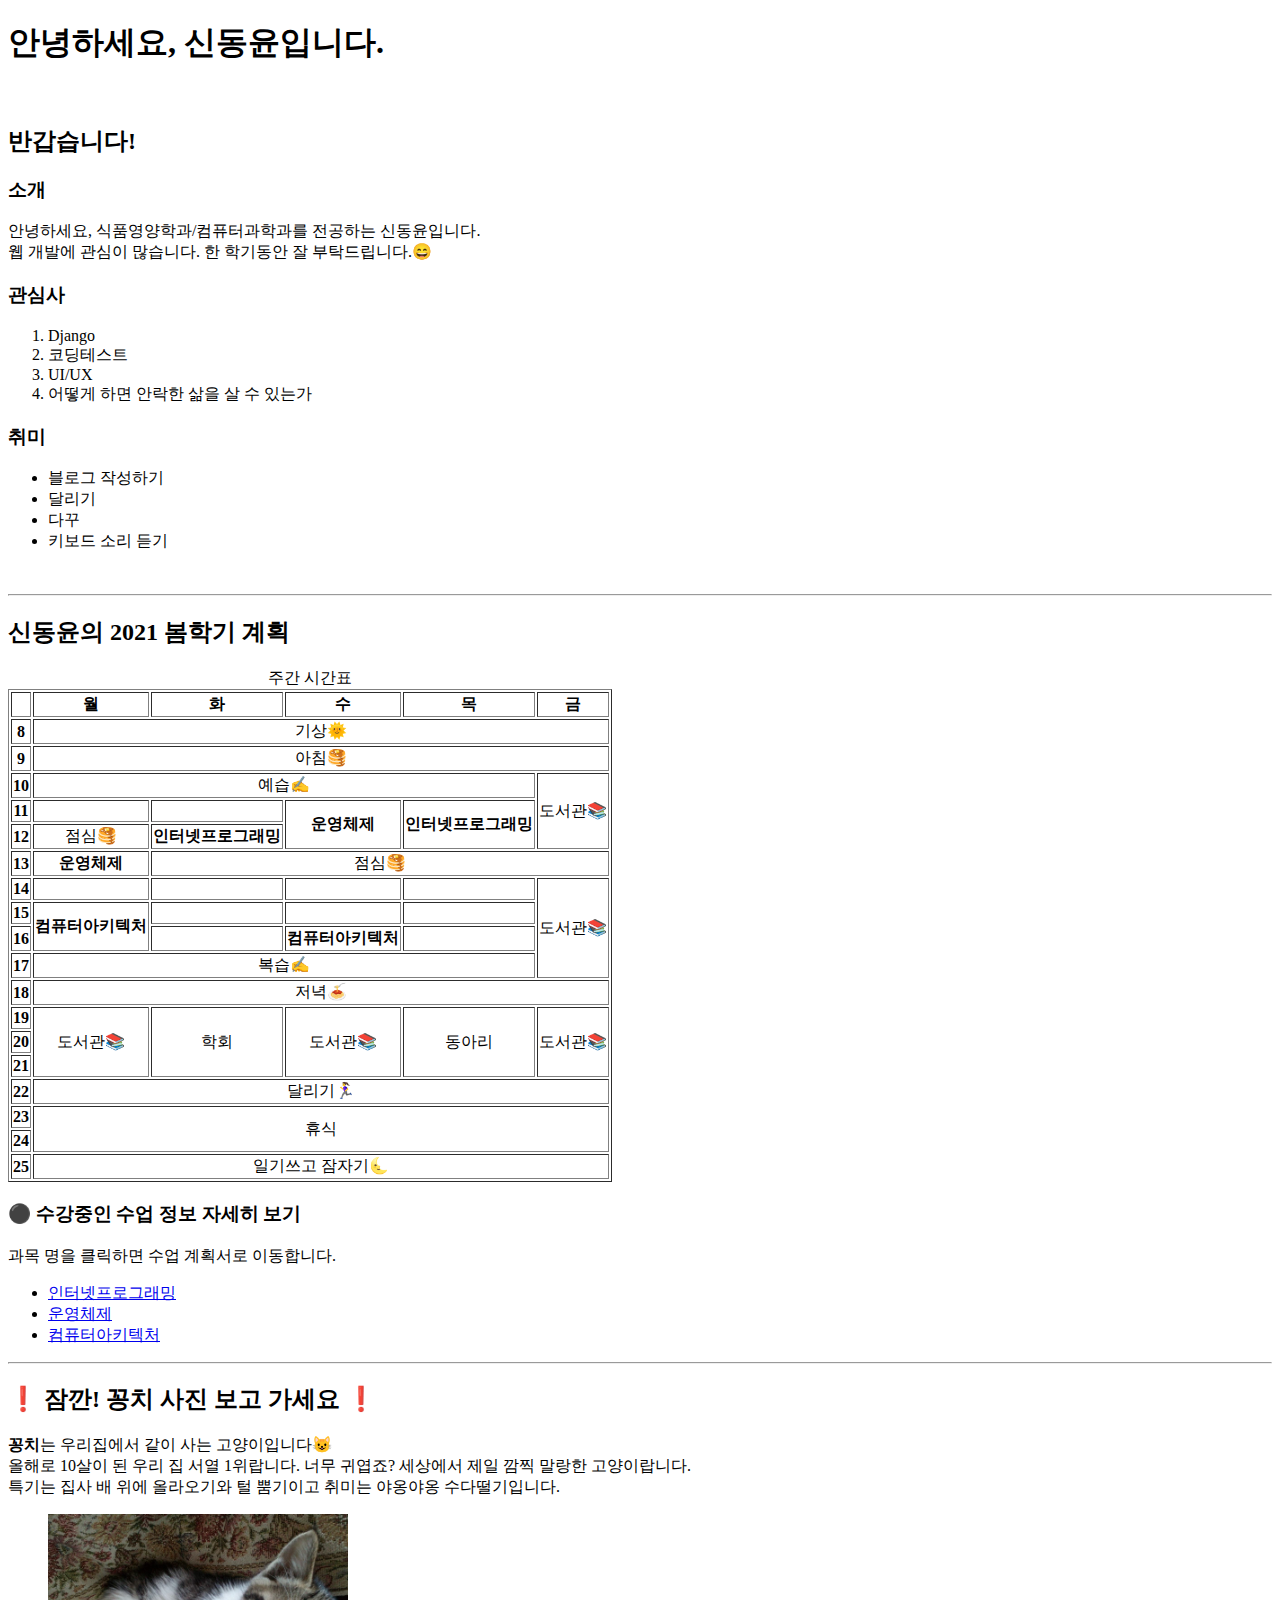
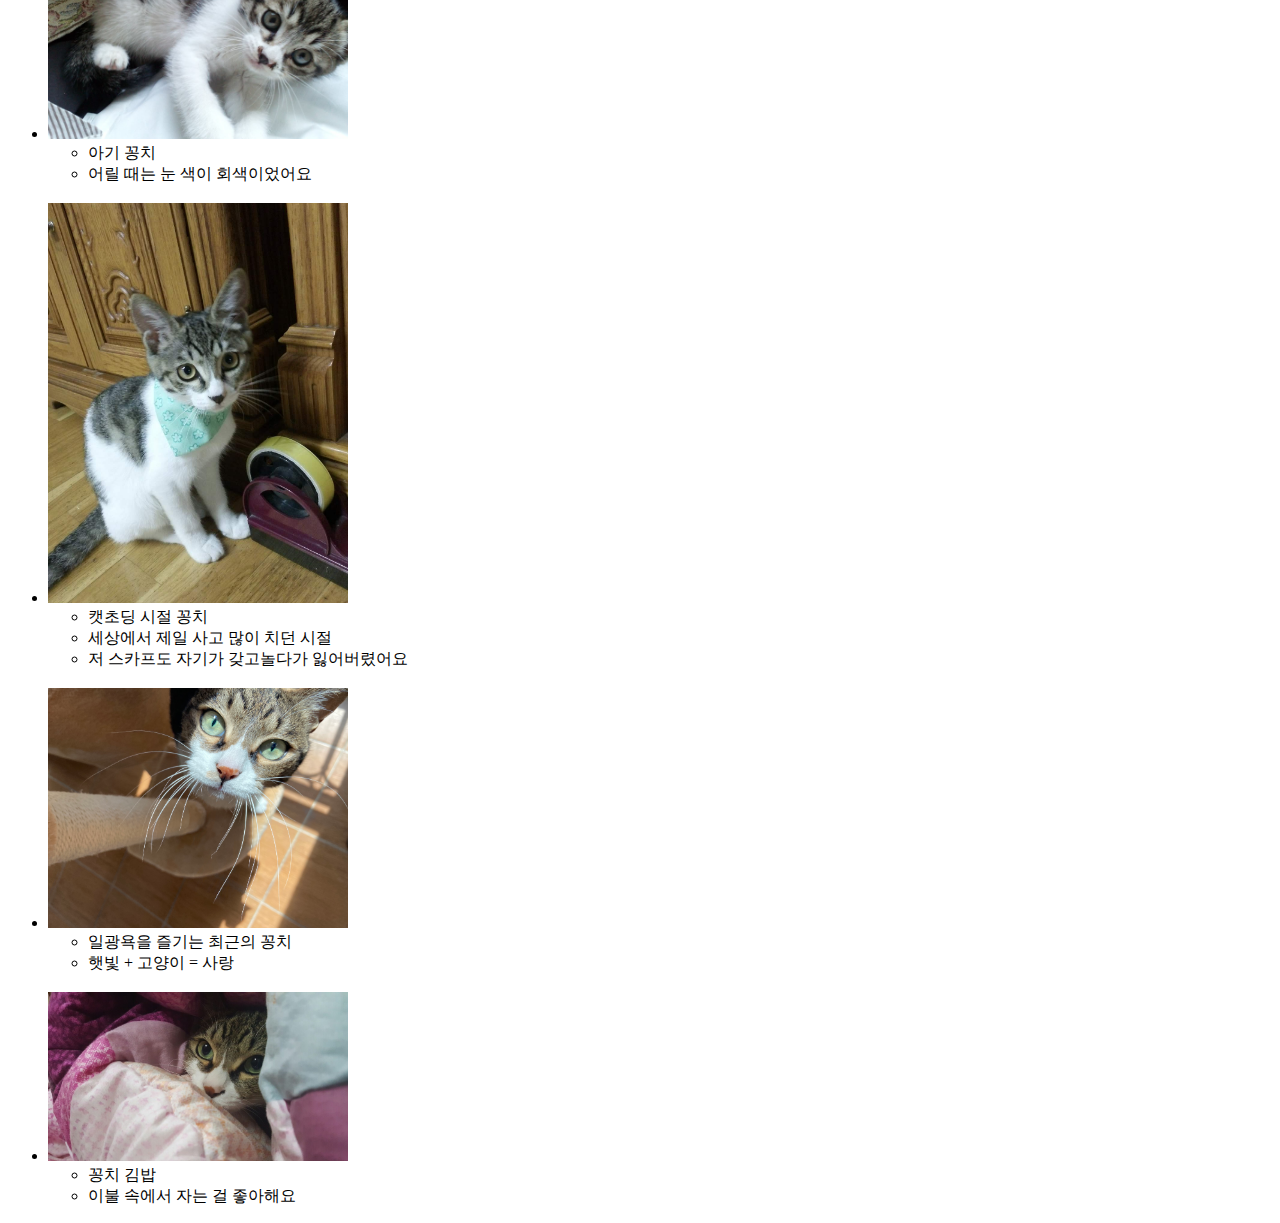
<file: LAB1/index.html>
<!DOCTYPE html>
<html lang="en">

<head>
    <meta charset="UTF-8">
    <title>자기소개</title>
</head>

<body>
    <h1>안녕하세요, 신동윤입니다.</h1>
    <br>

    <h2>반갑습니다!</h2>
    <h3>소개</h3>
    <p>안녕하세요, 식품영양학과/컴퓨터과학과를 전공하는 신동윤입니다.<br>
        웹 개발에 관심이 많습니다. 한 학기동안 잘 부탁드립니다.😄</p>

    <h3>관심사</h3>
    <ol>
        <li>Django</li>
        <li>코딩테스트</li>
        <li>UI/UX</li>
        <li>어떻게 하면 안락한 삶을 살 수 있는가</li>
    </ol>

    <h3>취미</h3>
    <ul>
        <li>블로그 작성하기</li>
        <li>달리기</li>
        <li>다꾸</li>
        <li>키보드 소리 듣기</li>
    </ul>
    <br>
    
    <hr>
    <h2>신동윤의 2021 봄학기 계획</h2>

    <table border="1" style="text-align: center;">
        <caption>주간 시간표</caption>

        <thead>
            <tr>
                <th></th>
                <th>월</th>
                <th>화</th>
                <th>수</th>
                <th>목</th>
                <th>금</th>
            </tr>
        </thead>

        <tbody>
            <tr>
                <th>8</th>
                <td colspan="5">기상🌞</td>
            </tr>
            
            <tr>
                <th>9</th>
                <td colspan="5">아침🥞</td>
            </tr>

            <tr>
                <th>10</th>
                <td colspan="4">예습✍</td>
                <td rowspan="3">도서관📚</td>
            </tr>

            <tr>
                <th>11</th>
                <td></td>
                <td></td>
                <td rowspan="2"><strong>운영체제</strong></td>
                <td rowspan="2"><strong>인터넷프로그래밍</strong></td>
            </tr>

            <tr>
                <th>12</th>
                <td>점심🥞</td>
                <td><strong>인터넷프로그래밍</strong></td>
            </tr>

            <tr>
                <th>13</th>
                <td><strong>운영체제</strong></td>
                <td colspan="4">점심🥞</td>
            </tr>

            <tr>
                <th>14</th>
                <td></td>
                <td></td>
                <td></td>
                <td></td>
                <td rowspan="4">도서관📚</td>
            </tr>

            <tr>
                <th>15</th>
                <td rowspan="2"><strong>컴퓨터아키텍처</strong></td>
                <td></td>
                <td></td>
                <td></td>
            </tr>

            <tr>
                <th>16</th>
                <td></td>
                <td><strong>컴퓨터아키텍처</strong></td>
                <td></td>
            </tr>

            <tr>
                <th>17</th>
                <td colspan="4">복습✍</td>
            </tr>

            <tr>
                <th>18</th>
                <td colspan="5">저녁🍝</td>
            </tr>

            <tr>
                <th>19</th>
                <td rowspan="3">도서관📚</td>
                <td rowspan="3">학회</td>
                <td rowspan="3">도서관📚</td>
                <td rowspan="3">동아리</td>
                <td rowspan="3">도서관📚</td>
            </tr>

            <tr>
                <th>20</th>
            </tr>

            <tr>
                <th>21</th>
            </tr>

            <tr>
                <th>22</th>
                <td colspan="5">달리기🏃‍♀️</td>
            </tr>

            <tr>
                <th>23</th>
                <td colspan="5" rowspan="2">휴식</td>
            </tr>

            <tr>
                <th>24</th>
                
            </tr>

            <tr>
                <th>25</th>
                <td colspan="5">일기쓰고 잠자기🌜</td>
            </tr>
        </tbody>
    </table>

    <h3>⚫ 수강중인 수업 정보 자세히 보기</h3>
    <p>과목 명을 클릭하면 수업 계획서로 이동합니다.</p>
    <ul>
        <li>
            <a href="http://ysweb.yonsei.ac.kr:8888/curri120601/curri_pop2.jsp?&hakno=CSI2109&bb=01&sbb=00&domain=H1&startyy=2021&hakgi=1&ohak=04204">
                인터넷프로그래밍
            </a>
        </li>
        <li>
            <a href="http://ysweb.yonsei.ac.kr:8888/curri120601/curri_pop2.jsp?&hakno=CSI3101&bb=01&sbb=00&domain=H1&startyy=2021&hakgi=1&ohak=04204">
                운영체제
            </a>
        </li>
        <li>
            <a href="http://ysweb.yonsei.ac.kr:8888/curri120601/curri_pop2.jsp?&hakno=CSI3102&bb=02&sbb=00&domain=H1&startyy=2021&hakgi=1&ohak=04204">
                컴퓨터아키텍처
            </a>
        </li>
    </ul>
    <hr>

    <h2>❗ 잠깐! 꽁치 사진 보고 가세요 ❗</h2>
    <p>
        <strong>꽁치</strong>는 우리집에서 같이 사는 고양이입니다😺
        <br>
        올해로 10살이 된 우리 집 서열 1위랍니다. 너무 귀엽죠? 세상에서 제일 깜찍 말랑한 고양이랍니다.
        <br>특기는 집사 배 위에 올라오기와 털 뿜기이고 취미는 야옹야옹 수다떨기입니다.
    </p>
    <ul>
        <li>
            <img src="./chi_baby.jpg" alt="baby cat" width="300px" height="224.887px">
            <ul>
                <li>아기 꽁치</li>
                <li>어릴 때는 눈 색이 회색이었어요</li>
            </ul>
        </li>
        <br>
        <li>
            <img src="./chi_scarf.jpg" alt="cat with scarf" width="300px" height="400.2px">
            <ul>
                <li>캣초딩 시절 꽁치</li>
                <li>세상에서 제일 사고 많이 치던 시절</li>
                <li>저 스카프도 자기가 갖고놀다가 잃어버렸어요</li>
            </ul>
        </li>
        <br>
        <li>
            <img src="./chi_gorg.jpg" alt="gorgeous cat" width="300px" height="240px">
            <ul>
                <li>일광욕을 즐기는 최근의 꽁치</li>
                <li>햇빛 + 고양이 = 사랑</li>
            </ul>
        </li>
        <br>
        <li>
            <img src="./chi_blanket.jpg" alt="cat with blanket" width="300px" height="168.75px">
            <ul>
                <li>꽁치 김밥</li>
                <li>이불 속에서 자는 걸 좋아해요</li>
            </ul>
        </li>
    </ul>

</body>

</html>
</file>
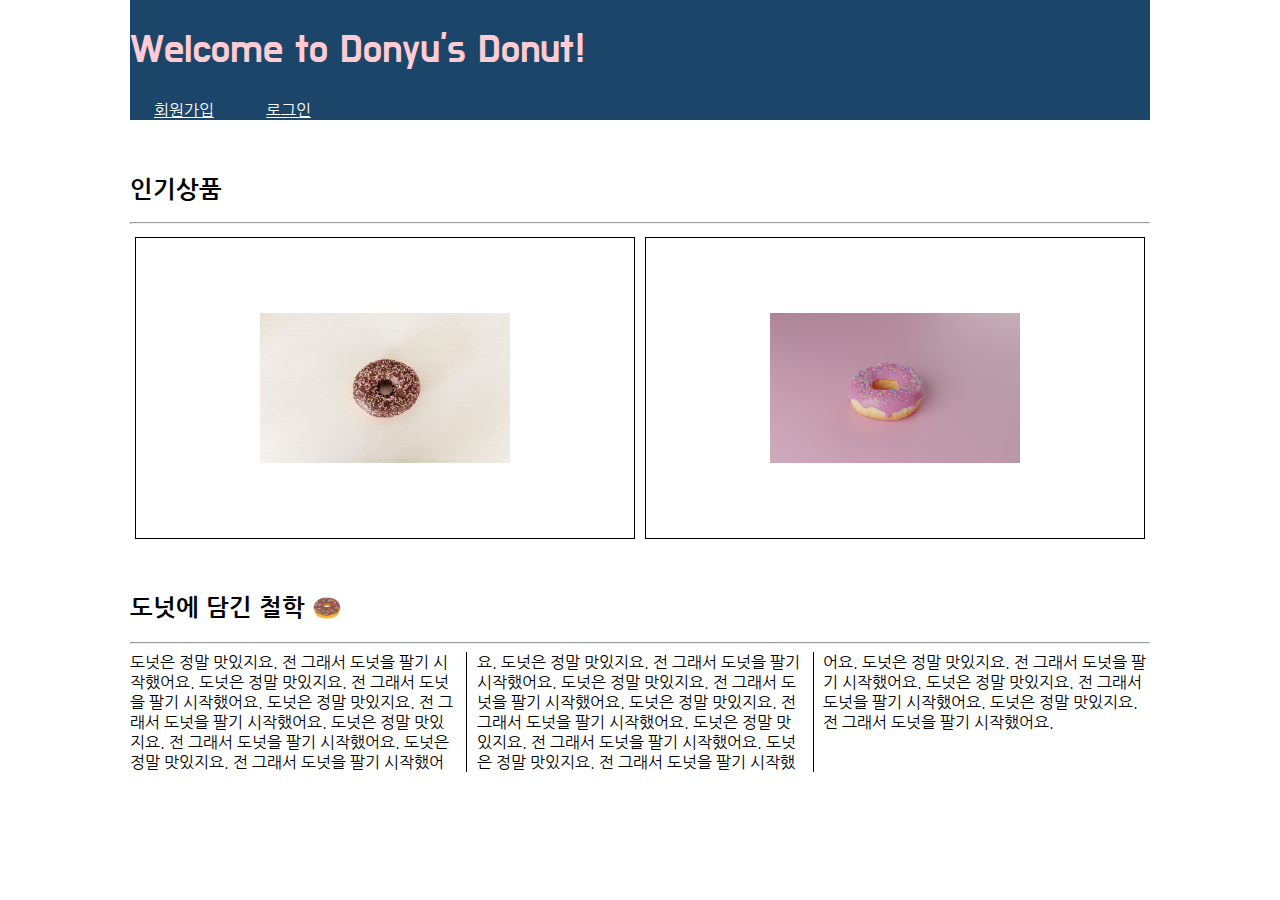
<file: LAB3/index.html>
<!DOCTYPE html>
<html lang="ko">

<head>
    <meta charset="UTF-8">
    <title>Donyu's Donut</title>
    <link rel="stylesheet" type="text/css" href="main.css">
</head>

<body>
    <header>
        <p id="index-header-p">Welcome to Donyu's Donut!</p>
    </header>
    <nav>
        <a href="signup.html" class="menu-item">회원가입</a>
        <a href="login.html" class="menu-item">로그인</a>
    </nav>

    <div id="index-content">
        <h2>인기상품</h2>
        <hr>

        <div id="transition-container">
            <div class="transition-box">
                <img src="./chocolate.jpg" alt="chocolate donut">
            </div>
            <div class="transition-box">
                <img src="./birthday.jpg" alt="chocolate donut">
            </div>
        </div>

        <article id="multicolumn-container">
            <h2>도넛에 담긴 철학 🍩</h2>
            <hr>
            <section id="multicolumn-layout">
                도넛은 정말 맛있지요. 전 그래서 도넛을 팔기 시작했어요.
                도넛은 정말 맛있지요. 전 그래서 도넛을 팔기 시작했어요.
                도넛은 정말 맛있지요. 전 그래서 도넛을 팔기 시작했어요.
                도넛은 정말 맛있지요. 전 그래서 도넛을 팔기 시작했어요.
                도넛은 정말 맛있지요. 전 그래서 도넛을 팔기 시작했어요.
                도넛은 정말 맛있지요. 전 그래서 도넛을 팔기 시작했어요.
                도넛은 정말 맛있지요. 전 그래서 도넛을 팔기 시작했어요.
                도넛은 정말 맛있지요. 전 그래서 도넛을 팔기 시작했어요.
                도넛은 정말 맛있지요. 전 그래서 도넛을 팔기 시작했어요.
                도넛은 정말 맛있지요. 전 그래서 도넛을 팔기 시작했어요.
                도넛은 정말 맛있지요. 전 그래서 도넛을 팔기 시작했어요.
                도넛은 정말 맛있지요. 전 그래서 도넛을 팔기 시작했어요.
                도넛은 정말 맛있지요. 전 그래서 도넛을 팔기 시작했어요.

            </section>
        </article>
    </div>
</body>

</html>
</file>
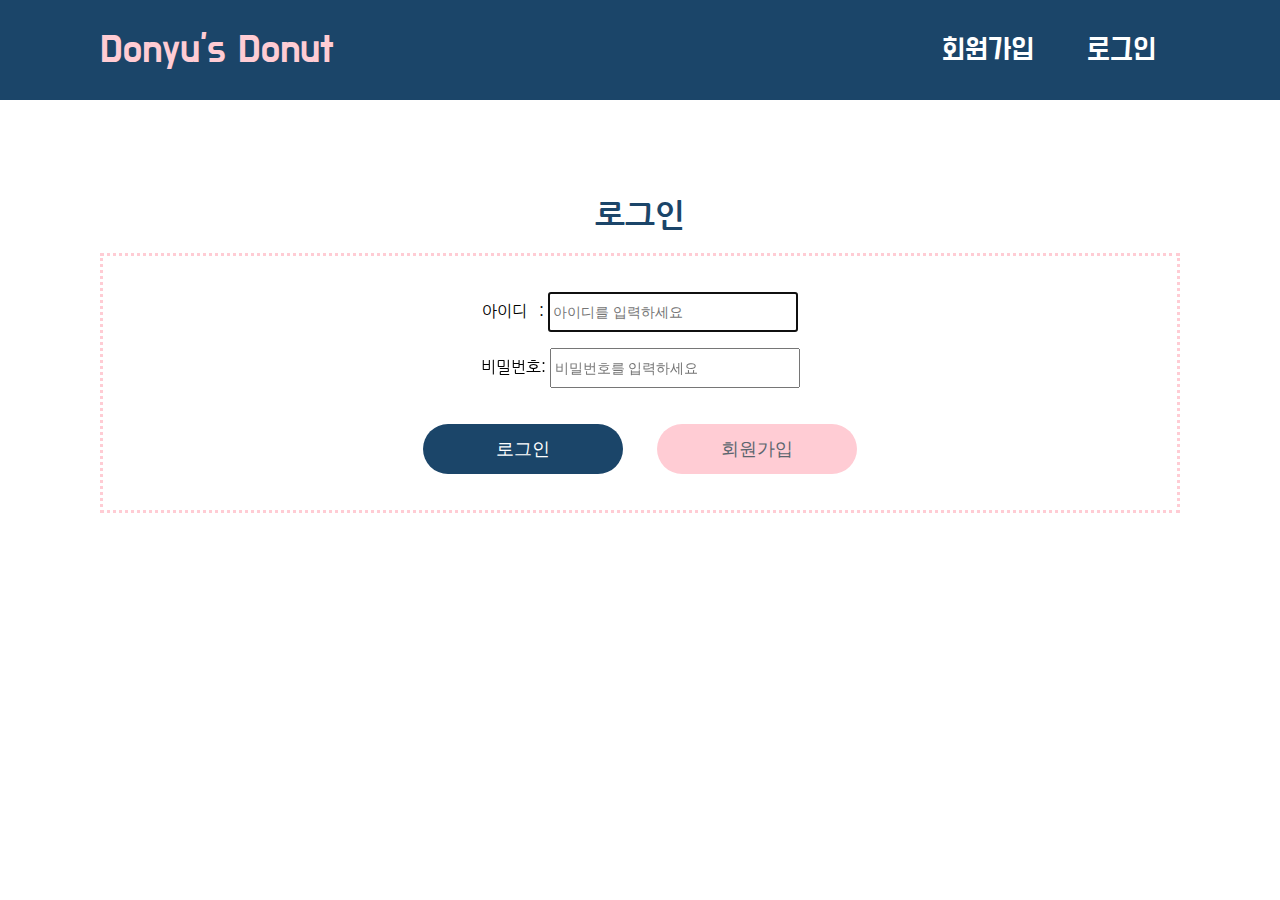
<file: LAB2/login.html>
<!DOCTYPE html>
<html lang="ko">

<head>
    <meta charset="UTF-8">
    <title>Donyu's Donut: login</title>
    <link rel="stylesheet" type="text/css" href="main.css">
</head>

<body>
    <header>
        <p>Donyu's Donut</p>
        <div id="menu">
            <a href="signup.html" class="menu-item">회원가입</a>
            <a href="login.html" class="menu-item">로그인</a>
        </div>
    </header>

    <div id="content" class="login-content">
        <h1>로그인</h1>
        <form action="">
            <p>
                <label for="id">아이디&nbsp;&nbsp;&nbsp;: </label>
                <input type="text" placeholder="아이디를 입력하세요" autofocus id="id" name="id" required autocomplete="off">
            </p>
            <p>
                <label for="pw1">비밀번호: </label>
                <input type="password" placeholder="비밀번호를 입력하세요" id="pw1" name="pw1" required>
            </p>
            <p>
                <input type="submit" value="로그인" id="submit">
                <a href="signup.html"><input type="button" value="회원가입" id="signup-btn"></a>
            </p>
        </form>
    </div>


</body>

</html>
</file>
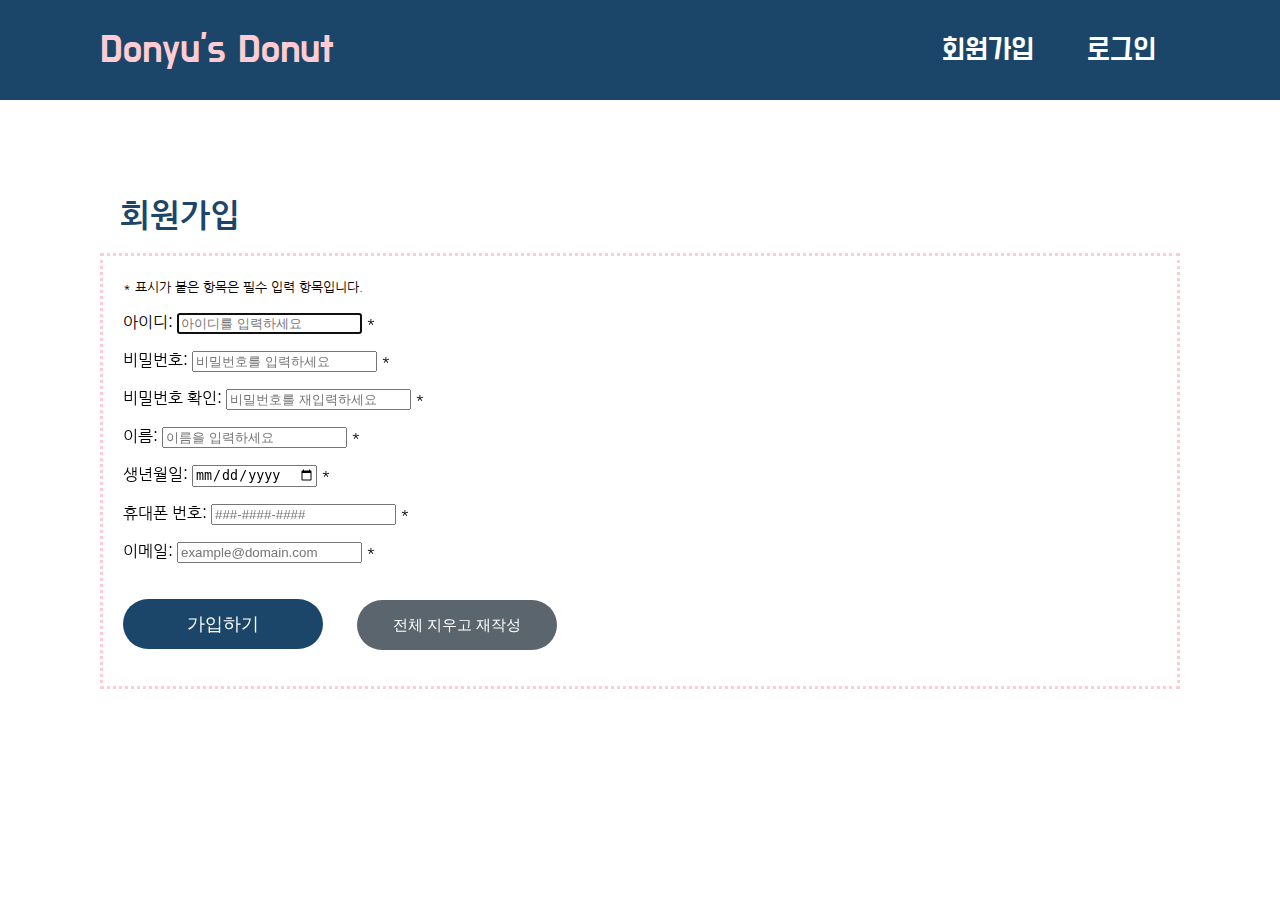
<file: LAB2/signup.html>
<!DOCTYPE html>
<html lang="ko">

<head>
    <meta charset="UTF-8">
    <title>Donyu's Donut: signup</title>
    <link rel="stylesheet" type="text/css" href="main.css">
</head>

<body>
    <header>
        <p>Donyu's Donut</p>
        <div id="menu">
            <a href="signup.html" class="menu-item">회원가입</a>
            <a href="login.html" class="menu-item">로그인</a>
        </div>
    </header>

    <div id="content">
        <h1>회원가입</h1>
        <form action="">
            <small>* 표시가 붙은 항목은 필수 입력 항목입니다.</small>
            <p>
                <label for="id">아이디: </label>
                <input type="text" placeholder="아이디를 입력하세요" autofocus id="id" name="id" required autocomplete="off"> *
            </p>
            <p>
                <label for="pw1">비밀번호: </label>
                <input type="password" placeholder="비밀번호를 입력하세요" id="pw1" name="pw1" required> *
            </p>
            <p>
                <label for="pw2">비밀번호 확인: </label>
                <input type="password" placeholder="비밀번호를 재입력하세요" id="pw2" name="pw2" required> *
            </p>
            <p>
                <label for="name">이름: </label>
                <input type="text" placeholder="이름을 입력하세요" id="name" name="name" required autocomplete="off"> *
            </p>
            <p>
                <label for="birth">생년월일: </label>
                <input type="date" id="birth" name="birth" required> *
            </p>
            <p>
                <label for="phone">휴대폰 번호: </label>
                <input type="tel" placeholder="###-####-####" pattern="\d{3}-\d{4}-\d{4}" id="phone" name="phone"
                    required autocomplete="on"> *
            </p>
            <p>
                <label for="email">이메일: </label>
                <input type="email" placeholder="example@domain.com" id="email" name="email" required autocomplete="on">
                *
            </p>
            <p>
                <input type="submit" value="가입하기" id="submit">
                <input type="reset" value="전체 지우고 재작성" id="reset">
            </p>
        </form>
    </div>


</body>

</html>
</file>
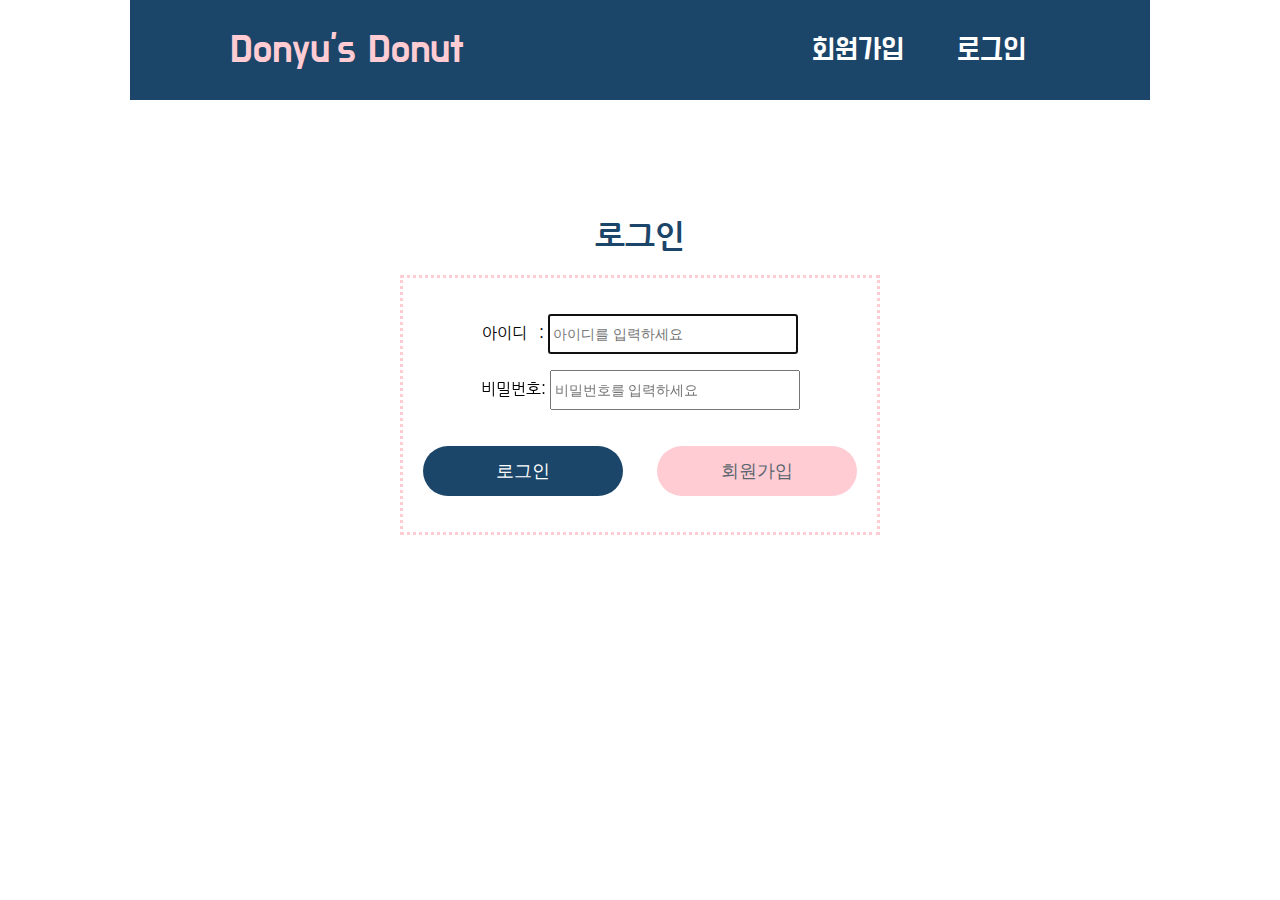
<file: LAB3/login.html>
<!DOCTYPE html>
<html lang="ko">

<head>
    <meta charset="UTF-8">
    <title>Donyu's Donut: login</title>
    <link rel="stylesheet" type="text/css" href="main.css">
</head>

<body>
    <header>
        <a href="index.html"><p>Donyu's Donut</p></a>
        <div id="menu">
            <a href="signup.html" class="menu-item">회원가입</a>
            <a href="login.html" class="menu-item">로그인</a>
        </div>
    </header>

    <div id="content" class="login-content">
        <h1>로그인</h1>
        <form action="">
            <p>
                <label for="id">아이디&nbsp;&nbsp;&nbsp;: </label>
                <input type="text" placeholder="아이디를 입력하세요" autofocus id="id" name="id" required autocomplete="off">
            </p>
            <p>
                <label for="pw1">비밀번호: </label>
                <input type="password" placeholder="비밀번호를 입력하세요" id="pw1" name="pw1" required>
            </p>
            <p>
                <input type="submit" value="로그인" id="submit">
                <a href="signup.html"><input type="button" value="회원가입" id="signup-btn"></a>
            </p>
        </form>
    </div>


</body>

</html>
</file>
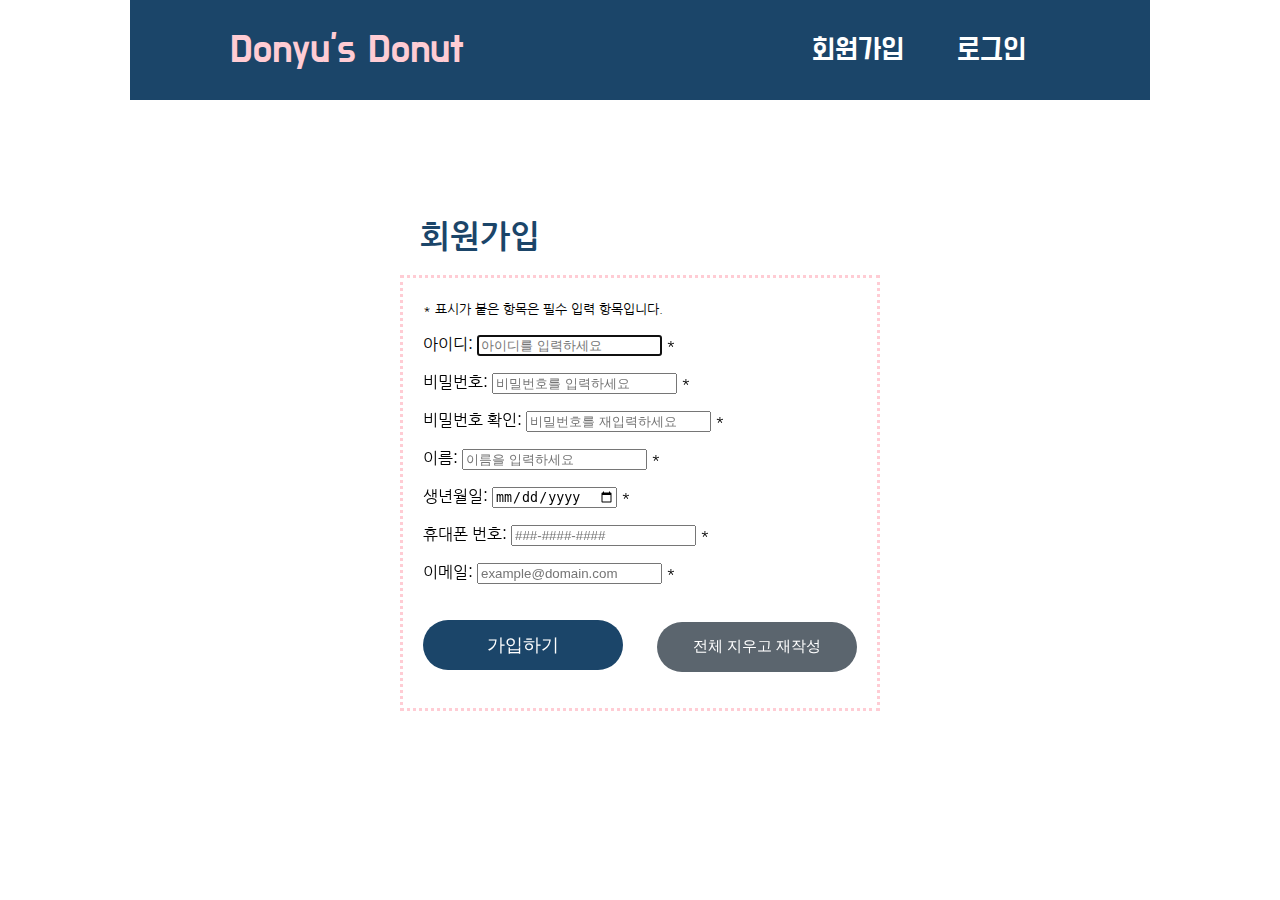
<file: LAB3/signup.html>
<!DOCTYPE html>
<html lang="ko">

<head>
    <meta charset="UTF-8">
    <title>Donyu's Donut: signup</title>
    <link rel="stylesheet" type="text/css" href="main.css">
</head>

<body>
    <header>
        <a href="index.html">
            <p>Donyu's Donut</p>
        </a>
        <div id="menu">
            <a href="signup.html" class="menu-item">회원가입</a>
            <a href="login.html" class="menu-item">로그인</a>
        </div>
    </header>

    <div id="content">
        <h1>회원가입</h1>
        <form action="">
            <small>* 표시가 붙은 항목은 필수 입력 항목입니다.</small>
            <p>
                <label for="id">아이디: </label>
                <input type="text" placeholder="아이디를 입력하세요" autofocus id="id" name="id" required autocomplete="off"> *
            </p>
            <p>
                <label for="pw1">비밀번호: </label>
                <input type="password" placeholder="비밀번호를 입력하세요" id="pw1" name="pw1" required> *
            </p>
            <p>
                <label for="pw2">비밀번호 확인: </label>
                <input type="password" placeholder="비밀번호를 재입력하세요" id="pw2" name="pw2" required> *
            </p>
            <p>
                <label for="name">이름: </label>
                <input type="text" placeholder="이름을 입력하세요" id="name" name="name" required autocomplete="off"> *
            </p>
            <p>
                <label for="birth">생년월일: </label>
                <input type="date" id="birth" name="birth" required> *
            </p>
            <p>
                <label for="phone">휴대폰 번호: </label>
                <input type="tel" placeholder="###-####-####" pattern="\d{3}-\d{4}-\d{4}" id="phone" name="phone"
                    required autocomplete="on"> *
            </p>
            <p>
                <label for="email">이메일: </label>
                <input type="email" placeholder="example@domain.com" id="email" name="email" required autocomplete="on">
                *
            </p>
            <p>
                <input type="submit" value="가입하기" id="submit">
                <input type="reset" value="전체 지우고 재작성" id="reset">
            </p>
        </form>
    </div>


</body>

</html>
</file>
<file: LAB3/main.css>
@import url('https://fonts.googleapis.com/css2?family=Do+Hyeon&family=Nanum+Gothic&display=swap');
body{
    margin: 0%;
    font-family: 'Nanum Gothic', sans-serif;
    display: flex;
    flex-direction: column;
    justify-content: center;
    align-items: center;
}

header{
    width: 1020px;
    font-family: 'Do Hyeon', sans-serif;
    height: 100px;
    background-color: #1b4569;
    display: flex;
    align-items: center;
    justify-content: space-between;
}

header p{
    color: #ffccd4;
    font-size: 40px;
    margin-left: 100px;
    margin-right: 0%;
    margin-top: 0%;
    margin-bottom: 0%;
}

header a{
    color:#ffffff;
    text-decoration: none;
    font-size: 30px;
}

#index-header-p{
    position: relative;
    margin-left: 0%;
    animation-name: movingheader;
    animation-timing-function: linear;
    animation-duration: 2s;
}

@keyframes movingheader{
    0% {left: 1020px;}
    100% {left: 0px;}
}

nav{
    background-color: #1b4569;
    width: 1020px;
}

nav a{
    color: #ffffff;
}

#menu{
    align-items: center;
    margin-right: 100px;
}

.menu-item{
    margin:24px;
}

#content{
    margin: 100px;
}

#content h1{
    padding-left: 20px;
    padding-right: 20px;
    color: #1b4569;
}

#content form{
    padding: 20px;
    border: 3px dotted #ffccd4;
}

#submit{
    border: none;
    margin-top: 20px;
    margin-right: 30px;
    font-size: 18px;
    width: 200px;
    height: 50px;
    border-radius: 40px;
    background-color: #1b4569;
    color: #ffffff;
}

#submit:hover{
    cursor: pointer;
}

#reset{
    border: none;
    margin-top: 20px;
    font-size: 15px;
    width: 200px;
    height: 50px;
    border-radius: 40px;
    background-color: #5b656e;
    color: #ffffff;
}

#reset:hover{
    cursor: pointer;
}

#signup-btn{
    border: none;
    margin-top: 20px;
    font-size: 18px;
    width: 200px;
    height: 50px;
    border-radius: 40px;
    background-color: #ffccd4;
    color: #5b656e;
}

#signup:hover{
    cursor:pointer
}

.login-content{
    text-align: center;
}

.login-content input{
    width: 240px;
    height: 30px;
    padding: 3px;
    font-size: 14px;
}

#index-content{
    width: 1020px;
    margin-top: 3%;
}

#transition-container{
    display: flex;
    flex-direction: row;
    justify-content: center;
    align-items: center;
}

.transition-box{
    display: inline-flex;
    align-items: center;
    justify-content: center;
    border: 1px solid black;
    width: 500px;
    height: 300px;
    margin: 5px;
}

.transition-box img{
    width: 250px;
    height: 150px;
    transition: transform 2s;
}

.transition-box img:hover{
    transform: scale(2, 2);
}

#multicolumn-container{
    margin-top: 50px;
    margin-bottom: 50px;
}

#multicolumn-layout{
    column-count: 3;
    column-gap: 20px;
    column-width: 300px;
    column-rule-style: solid;
    column-rule-width: 1px;
}
</file>
<file: LAB2/main.css>
@import url('https://fonts.googleapis.com/css2?family=Do+Hyeon&family=Nanum+Gothic&display=swap');
body{
    margin: 0%;
    font-family: 'Nanum Gothic', sans-serif;
}

header{
    font-family: 'Do Hyeon', sans-serif;
    height: 100px;
    background-color: #1b4569;
    display: flex;
    align-items: center;
    justify-content: space-between;
}

header p{
    color: #ffccd4;
    font-size: 40px;
    margin-left: 100px;
    margin-right: 0%;
    margin-top: 0%;
    margin-bottom: 0%;
}

header a{
    color:#ffffff;
    text-decoration: none;
    font-size: 30px;
}

#menu{
    align-items: center;
    margin-right: 100px;
}

.menu-item{
    margin:24px;
}

#content{
    margin: 100px;
}

#content h1{
    padding-left: 20px;
    padding-right: 20px;
    color: #1b4569;
}

#content form{
    padding: 20px;
    border: 3px dotted #ffccd4;
}

#submit{
    border: none;
    margin-top: 20px;
    margin-right: 30px;
    font-size: 18px;
    width: 200px;
    height: 50px;
    border-radius: 40px;
    background-color: #1b4569;
    color: #ffffff;
}

#submit:hover{
    cursor: pointer;
}

#reset{
    border: none;
    margin-top: 20px;
    font-size: 15px;
    width: 200px;
    height: 50px;
    border-radius: 40px;
    background-color: #5b656e;
    color: #ffffff;
}

#reset:hover{
    cursor: pointer;
}

#signup-btn{
    border: none;
    margin-top: 20px;
    font-size: 18px;
    width: 200px;
    height: 50px;
    border-radius: 40px;
    background-color: #ffccd4;
    color: #5b656e;
}

#signup:hover{
    cursor:pointer
}

.login-content{
    text-align: center;
}

.login-content input{
    width: 240px;
    height: 30px;
    padding: 3px;
    font-size: 14px;
}
</file>
